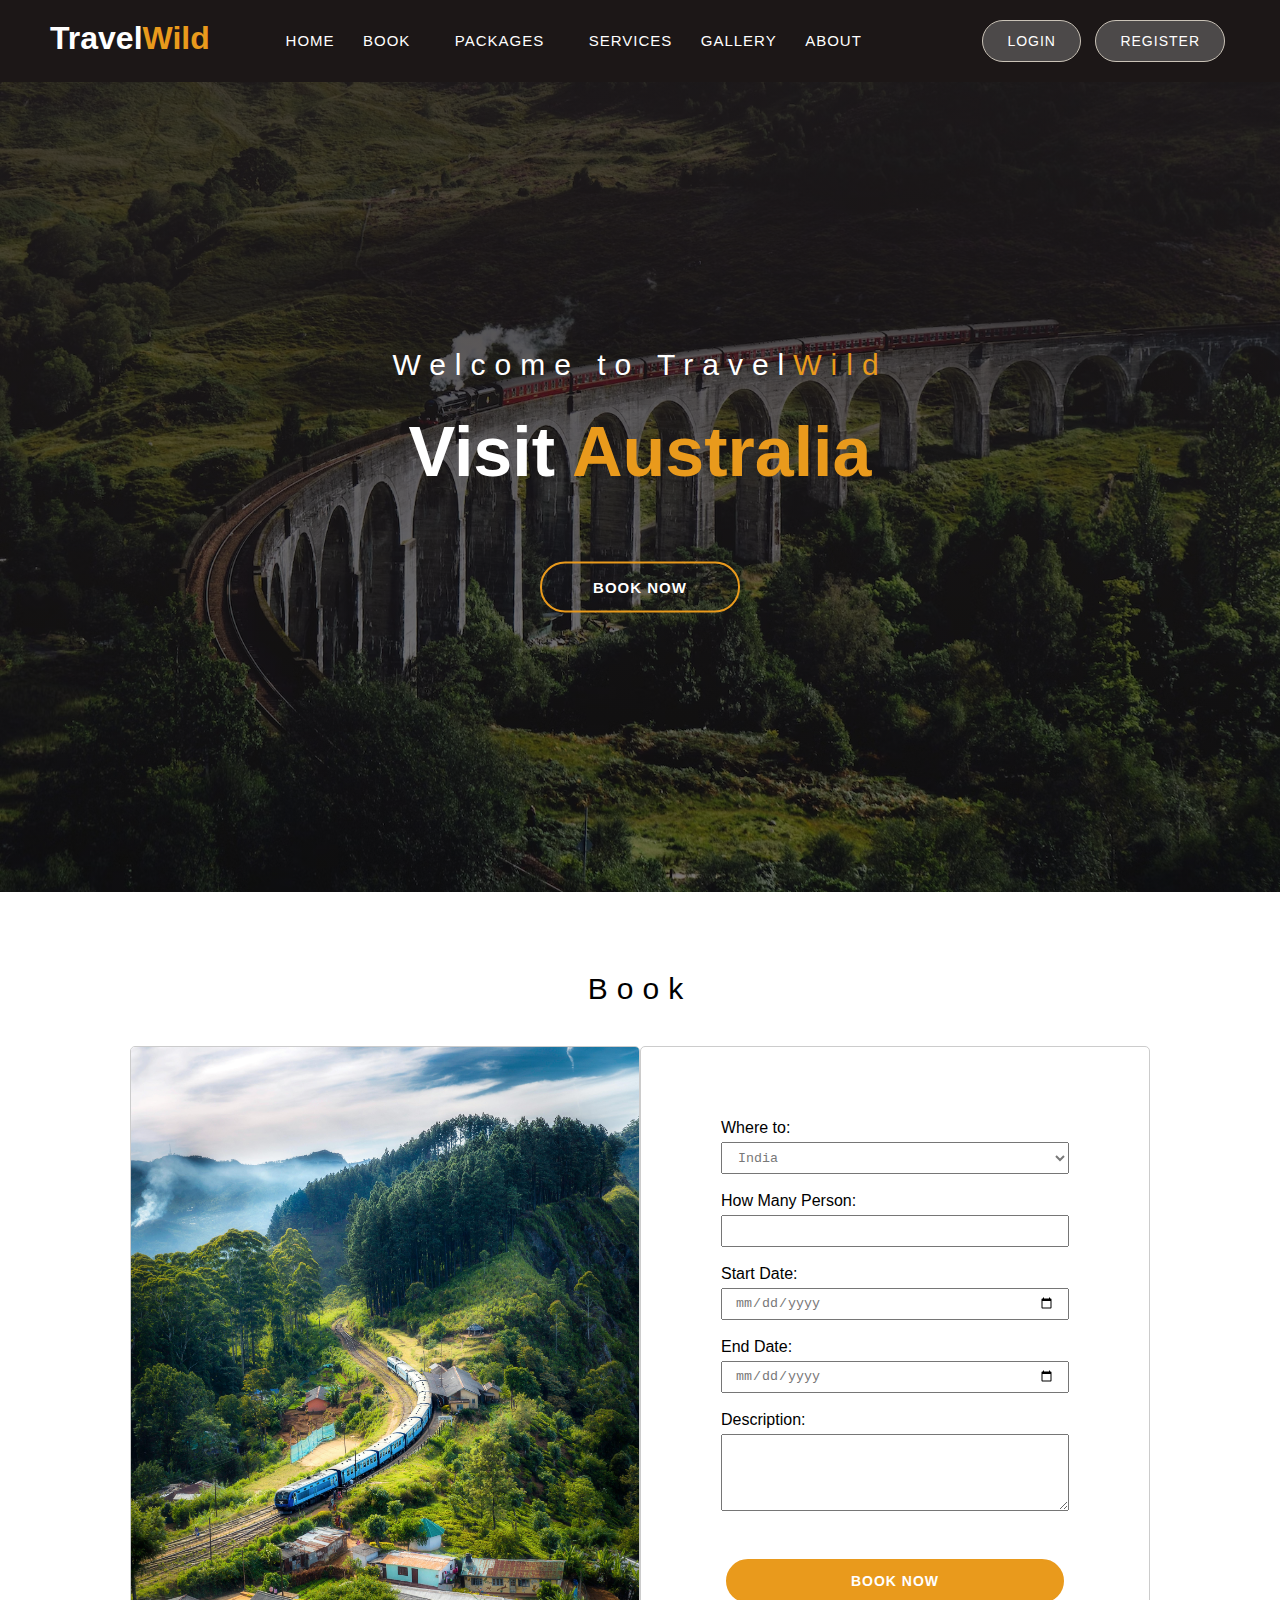
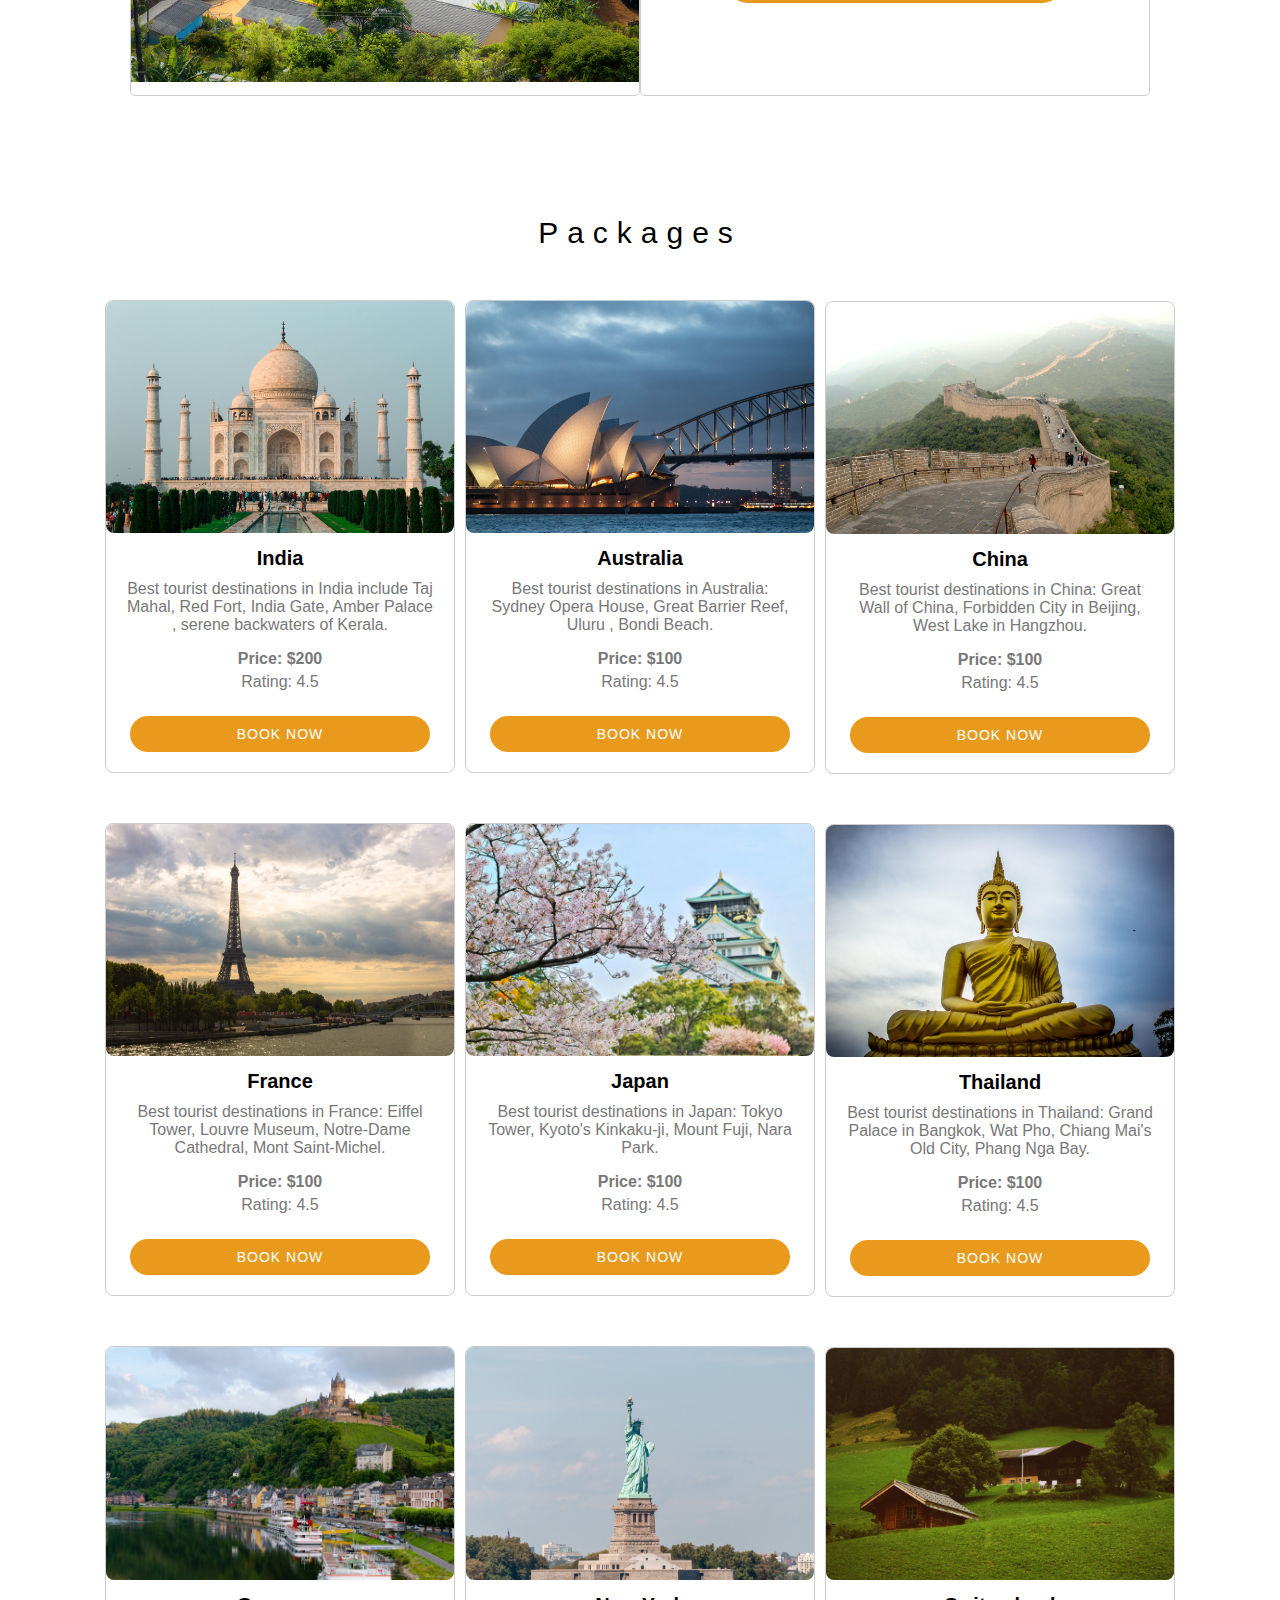
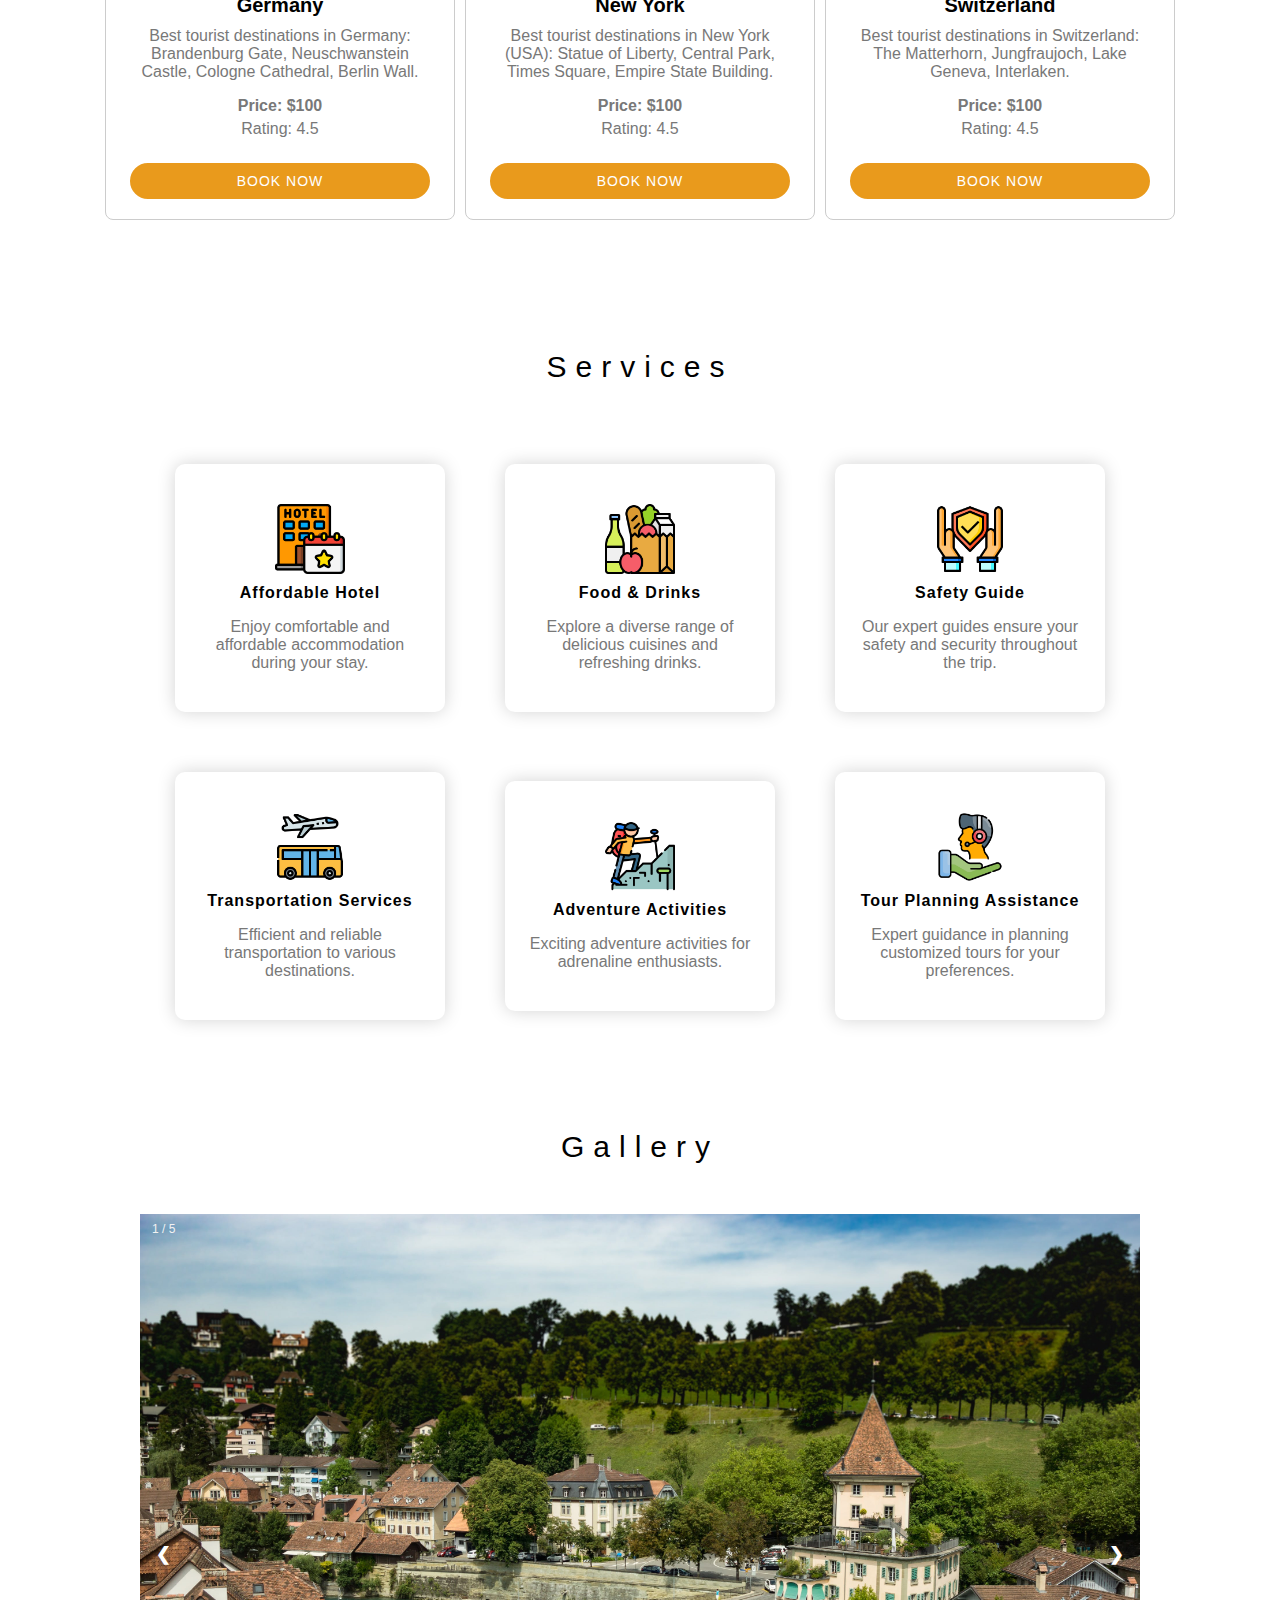
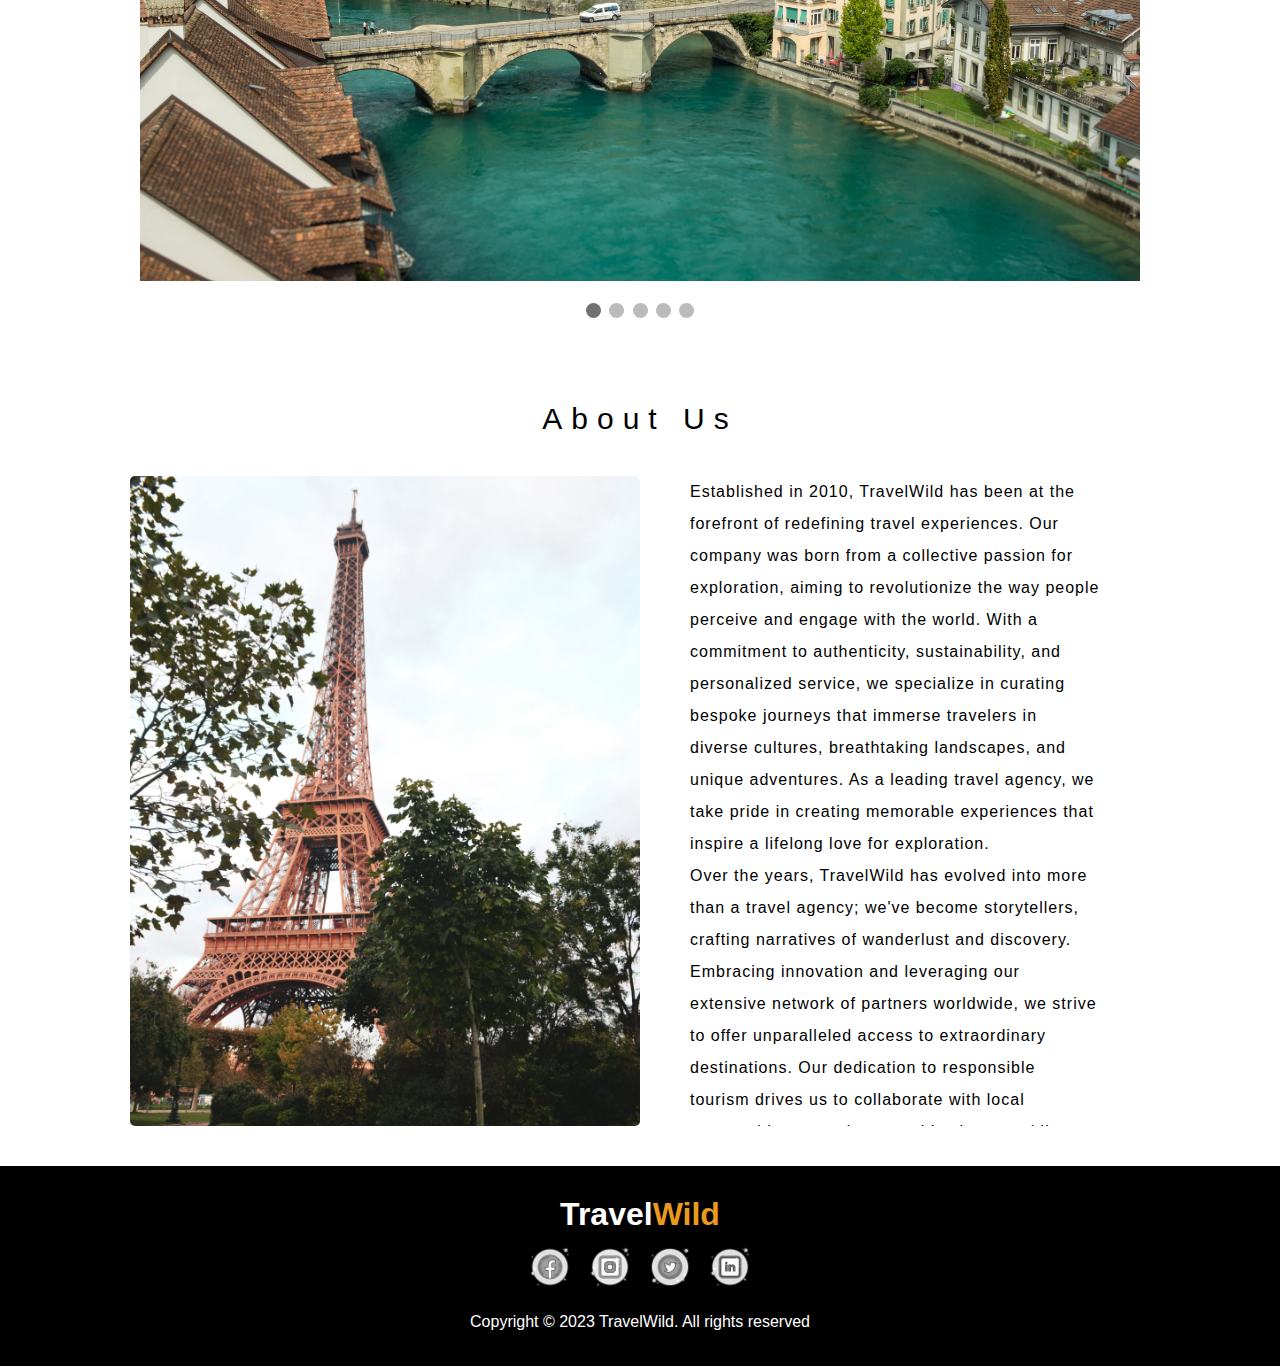
<file: index.html>
<!DOCTYPE html>
<html lang="en">

<head>
    <meta charset="UTF-8">
    <meta http-equiv="X-UA-Compatible" content="IE=edge">
    <meta name="viewport" content="width=device-width, initial-scale=1.0">
    <title>TravelWild</title>
    <link rel="stylesheet" href="style.css">
</head>

<body>

    <!-- nav bar and hero section  -->
    <div class="navbar">
        <label for="" class="logo">Travel<span class="color-text">Wild</span></label>
        <ul>
            <li><a href="#home">Home</a></li>
            <li><a href="#book">Book</a></li>
            <span class="dropdown">
                <li class="dropbtn"><a href="#packages">Packages</a></li>
                <div class="dropdown-content">
                    <a href="#us">United States</a>
                    <a href="#india">India</a>
                    <a href="#france">France</a>
                    <a href="#germany">Germany</a>
                </div>
            </span>
            <li><a href="#services">Services</a></li>
            <li><a href="#gallery">Gallery</a></li>
            <li><a href="#about">About</a></li>
        </ul>
        <div class="user-buttons">
            <button type="button" class="nav-btn"><a href="login.html" style="text-decoration: none; color: white;">Login</a></button>
            <button type="button" class="nav-btn"><a href="register.html" style="text-decoration: none; color: white;">Register</a></button>
        </div>


    </div>
    <div class="banner" id="home">
        <div class="content">
            <h3>Welcome to Travel<span>Wild</span></h3>
            <h1>Visit <span id="placeName"> Placename</span></h1>
            <div>
                <button type="button"><span class="rolling"></span>Book Now</button>
            </div>
        </div>
    </div>
    <!-- end of nav bar and hero section -->

    <!-- form section -->

    <h3 id="book">Book</h3>
    <div class="container">
        <div class="half-width">
            <img src="images/contact-form-image.jpg" alt="Brand Image">
        </div>
        <div class="half-width">
            <form id="bookingForm">
                <label for="whereTo" class="input-label">Where to:</label>
                <select class="input" id="whereTo" name="whereTo">
                    <option value="place1">India</option>
                    <option value="place2">France</option>
                    <option value="place3">Germany</option>
                    <option value="place4">United States</option>
                    <option value="place5">Japan</option>
                    <option value="place6">Australia</option>
                </select><br>

                <label for="personCount" class="input-label">How Many Person:</label>
                <input type="number" class="input" id="personCount" name="personCount" min="1" required><br>

                <label for="startDate" class="input-label">Start Date:</label>
                <input type="date" class="input" id="startDate" name="startDate" min="" required><br>

                <label for="endDate" class="input-label">End Date:</label>
                <input type="date" class="input" id="endDate" name="endDate" min="" required><br>

                <label for="description" class="input-label">Description:</label>
                <textarea id="description" name="description" rows="5" cols="30" minlength="50" maxlength="500"
                    required>
                </textarea><br>

                <button type="submit" class="btn" id="bookNow">Book Now</button>
            </form>

        </div>
    </div>

    <!-- end of form section -->

    <!-- cards-sections -->
    <h3 id="packages">Packages</h3>
    <div class="package-section">

        <div class="package-row">
            <div class="package-card" id="india">
                <img src="images/taj-mahal.jpg" alt="Place 1">
                <h2>India</h2>
                <p>Best tourist destinations in India include Taj Mahal, Red Fort, India Gate, Amber Palace , serene
                    backwaters of Kerala.</p>
                <p class="package-price">Price: $200</p>
                <p>Rating: 4.5</p>
                <button class="book-package btn">Book Now</button>
            </div>

            <div class="package-card" id="france">
                <img src="images/eiffel-tower.jpg" alt="Place 1">
                <h2>France</h2>
                <p>Best tourist destinations in France: Eiffel Tower, Louvre Museum, Notre-Dame Cathedral, Mont
                    Saint-Michel.</p>
                <p class="package-price">Price: $100</p>
                <p>Rating: 4.5</p>
                <button class="book-package btn">Book Now</button>
            </div>

            <div class="package-card" id="germany">
                <img src="images/germany.jpg" alt="Place 1">
                <h2>Germany</h2>
                <p>Best tourist destinations in Germany: Brandenburg Gate, Neuschwanstein Castle, Cologne Cathedral,
                    Berlin Wall.</p>
                <p class="package-price">Price: $100</p>
                <p>Rating: 4.5</p>
                <button class="book-package btn">Book Now</button>
            </div>
        </div>
        <div class="package-row">
            <div class="package-card">
                <img src="images/australia.jpg" alt="Place 1">
                <h2>Australia</h2>
                <p>Best tourist destinations in Australia: Sydney Opera House, Great Barrier Reef, Uluru , Bondi Beach.
                </p>
                <p class="package-price">Price: $100</p>
                <p>Rating: 4.5</p>
                <button class="book-package btn">Book Now</button>
            </div>

            <div class="package-card">
                <img src="images/japan.jpg" alt="Place 1">
                <h2>Japan</h2>
                <p>Best tourist destinations in Japan: Tokyo Tower, Kyoto's Kinkaku-ji, Mount Fuji, Nara Park.</p>
                <p class="package-price">Price: $100</p>
                <p>Rating: 4.5</p>
                <button class="book-package btn">Book Now</button>
            </div>

            <div class="package-card" id="us">
                <img src="images/new-york.jpg" alt="Place 1">
                <h2>New York</h2>
                <p>Best tourist destinations in New York (USA): Statue of Liberty, Central Park, Times Square, Empire
                    State Building.</p>
                <p class="package-price">Price: $100</p>
                <p>Rating: 4.5</p>
                <button class="book-package btn">Book Now</button>
            </div>
        </div>
        <div class="package-row">
            <div class="package-card">
                <img src="images/china.jpg" alt="Place 1">
                <h2>China</h2>
                <p>Best tourist destinations in China: Great Wall of China, Forbidden City in Beijing, West Lake in
                    Hangzhou.</p>
                <p class="package-price">Price: $100</p>
                <p>Rating: 4.5</p>
                <button class="book-package btn">Book Now</button>
            </div>

            <div class="package-card">
                <img src="images/thailand.jpg" alt="Place 1">
                <h2>Thailand</h2>
                <p>Best tourist destinations in Thailand: Grand Palace in Bangkok, Wat Pho, Chiang Mai's Old City, Phang
                    Nga Bay.</p>
                <p class="package-price">Price: $100</p>
                <p>Rating: 4.5</p>
                <button class="book-package btn">Book Now</button>
            </div>

            <div class="package-card">
                <img src="images/switzerland.jpg" alt="Place 1">
                <h2>Switzerland</h2>
                <p>Best tourist destinations in Switzerland: The Matterhorn, Jungfraujoch, Lake Geneva, Interlaken.</p>
                <p class="package-price">Price: $100</p>
                <p>Rating: 4.5</p>
                <button class="book-package btn">Book Now</button>
            </div>
        </div>
    </div>
    <!-- end of cards section -->

    <!-- services section -->
    <h3 id="services">Services</h3>
    <div class="services-section">
        <div class="service-card">
            <img src="images/hotel.png" alt="phone">
            <h4>Affordable Hotel</h4>
            <p>Enjoy comfortable and affordable accommodation during your stay.</p>
        </div>
        <div class="service-card">
            <img src="images/food-drink.png" alt="phone">
            <h4>Food & Drinks</h4>
            <p>Explore a diverse range of delicious cuisines and refreshing drinks.</p>
        </div>
        <div class="service-card">
            <img src="images/safety-guide.png" alt="phone">
            <h4>Safety Guide</h4>
            <p>Our expert guides ensure your safety and security throughout the trip.</p>
        </div>
        <div class="service-card">
            <img src="images/transportation.png" alt="phone">
            <h4>Transportation Services</h4>
            <p>Efficient and reliable transportation to various destinations.</p>
        </div>
        <div class="service-card">
            <img src="images/adventure.png" alt="phone">
            <h4>Adventure Activities</h4>
            <p>Exciting adventure activities for adrenaline enthusiasts.</p>
        </div>
        <div class="service-card">
            <img src="images/assistance.png" alt="phone">
            <h4>Tour Planning Assistance</h4>
            <p>Expert guidance in planning customized tours for your preferences.</p>
        </div>
    </div>

    <!-- end od services section -->

    <!-- image gallery section -->
    <h3 id="gallery">Gallery</h3>

    <div class="slideshow-container">

        <!-- Full-width images with number and caption text -->
        <div class="mySlides fade">
            <div class="numbertext">1 / 5</div>
            <img src="images/slide-1.jpg" style="width:100%">
        </div>

        <div class="mySlides fade">
            <div class="numbertext">2 / 5</div>
            <img src="images/slide-2.jpg" style="width:100%">
        </div>

        <div class="mySlides fade">
            <div class="numbertext">3 / 5</div>
            <img src="images/slide-3.jpg" style="width:100%">
        </div>

        <div class="mySlides fade">
            <div class="numbertext">4 / 5</div>
            <img src="images/slide-4.jpg" style="width:100%">
        </div>

        <div class="mySlides fade">
            <div class="numbertext">5 / 5</div>
            <img src="images/slide-5.jpg" style="width:100%">
        </div>

        <!-- Next and previous buttons -->
        <a class="prev" onclick="plusSlides(-1)">&#10094;</a>
        <a class="next" onclick="plusSlides(1)">&#10095;</a>
    </div>
    <br>

    <!-- The dots/circles -->
    <div style="text-align:center">
        <span class="dot" onclick="currentSlide(1)"></span>
        <span class="dot" onclick="currentSlide(2)"></span>
        <span class="dot" onclick="currentSlide(3)"></span>
        <span class="dot" onclick="currentSlide(4)"></span>
        <span class="dot" onclick="currentSlide(5)"></span>
    </div>
    <!-- end of image gallery section -->


    <!-- about section -->
    <h3 id="about">About Us</h3>
    <div class="container about-us">
        <div class="half-width">
            <img src="images/eiffel-abou-us.jpg" alt="Brand Image">
        </div>
        <div class="half-width">
            <div class="about-us-content">
                <p>Established in 2010, TravelWild has been at the forefront of redefining travel experiences. Our
                    company was born from a collective passion for exploration, aiming to revolutionize the way people
                    perceive and engage with the world. With a commitment to authenticity, sustainability, and
                    personalized service, we specialize in curating bespoke journeys that immerse travelers in diverse
                    cultures, breathtaking landscapes, and unique adventures. As a leading travel agency, we take pride
                    in creating memorable experiences that inspire a lifelong love for exploration.
                </p>
                <p>
                    Over the years, TravelWild has evolved into more than a travel agency; we've become storytellers,
                    crafting narratives of wanderlust and discovery. Embracing innovation and leveraging our extensive
                    network of partners worldwide, we strive to offer unparalleled access to extraordinary destinations.
                    Our dedication to responsible tourism drives us to collaborate with local communities, ensuring a
                    positive impact while preserving the integrity of each place we visit. With a relentless pursuit of
                    excellence, we invite you to embark on a transformative journey with us, where every adventure is
                    infused with passion, purpose, and a sense of profound connection to the world around us.
                </p>
            </div>
        </div>
    </div>

    <!-- end of about section -->

    <!-- footer section  -->
    <section id="footer">
        <div class="footer container">
            <div class="brand">
                <label for="" class="logo">Travel<span class="color-text">Wild</span></label>
            </div>
            <div class="social-icon">
                <div class="social-item">
                    <a href="https://www.facebook.com/" target="_blank"><img src="images/facebook-icon.png"></a>
                </div>
                <div class="social-item">
                    <a href="https://www.instagram.com/" target="_blank"><img src="images/instagram-icon.png"></a>
                </div>
                <div class="social-item">
                    <a href="https://twitter.com/" target="_blank"><img src="images/twitter-icon.png"></a>
                </div>
                <div class="social-item">
                    <a href="https://www.linkedin.com/" target="_blank"><img src="images/linkedin-icon.png"></a>
                </div>
            </div>
            <p>Copyright © 2023 TravelWild. All rights reserved</p>
        </div>
    </section>
    <!-- end of footer section  -->




    <!-- javasrcipt code -->

    <script src="https://code.jquery.com/jquery-3.6.0.min.js"></script>
    <script>
        // change placenames
        const placeNames = ["United States", "India", "France", "Germany", "Australia", "Japan"];
        let currentIndex = 0;

        function changePlaceName() {
            document.getElementById("placeName").textContent = placeNames[currentIndex];
            currentIndex = (currentIndex + 1) % placeNames.length;
        }

        setInterval(changePlaceName, 200);


        // book now form
        $(document).ready(function () {
            $('#bookingForm').submit(function (event) {
                event.preventDefault();

                // Validation
                if (this.checkValidity()) {
                    alert("Booking successful");
                } else {
                    this.reportValidity();
                }
            });
        });

        // Set minimum value for Start Date as today's date
        var today = new Date().toISOString().split('T')[0];
        document.getElementById('startDate').min = today;

        // Set minimum value for End Date as the selected Start Date
        $('#startDate').change(function () {
            document.getElementById('endDate').min = this.value;
        });



        // javascript for image slider
        let slideIndex = 1;
        showSlides(slideIndex);

        // Next/previous controls
        function plusSlides(n) {
            showSlides(slideIndex += n);
        }

        // Thumbnail image controls
        function currentSlide(n) {
            showSlides(slideIndex = n);
        }

        function showSlides(n) {
            let i;
            let slides = document.getElementsByClassName("mySlides");
            let dots = document.getElementsByClassName("dot");
            if (n > slides.length) { slideIndex = 1 }
            if (n < 1) { slideIndex = slides.length }
            for (i = 0; i < slides.length; i++) {
                slides[i].style.display = "none";
            }
            for (i = 0; i < dots.length; i++) {
                dots[i].className = dots[i].className.replace(" active", "");
            }
            slides[slideIndex - 1].style.display = "block";
            dots[slideIndex - 1].className += " active";
        }


    </script>

    <!-- end of javascript code -->
</body>

</html>
</file>
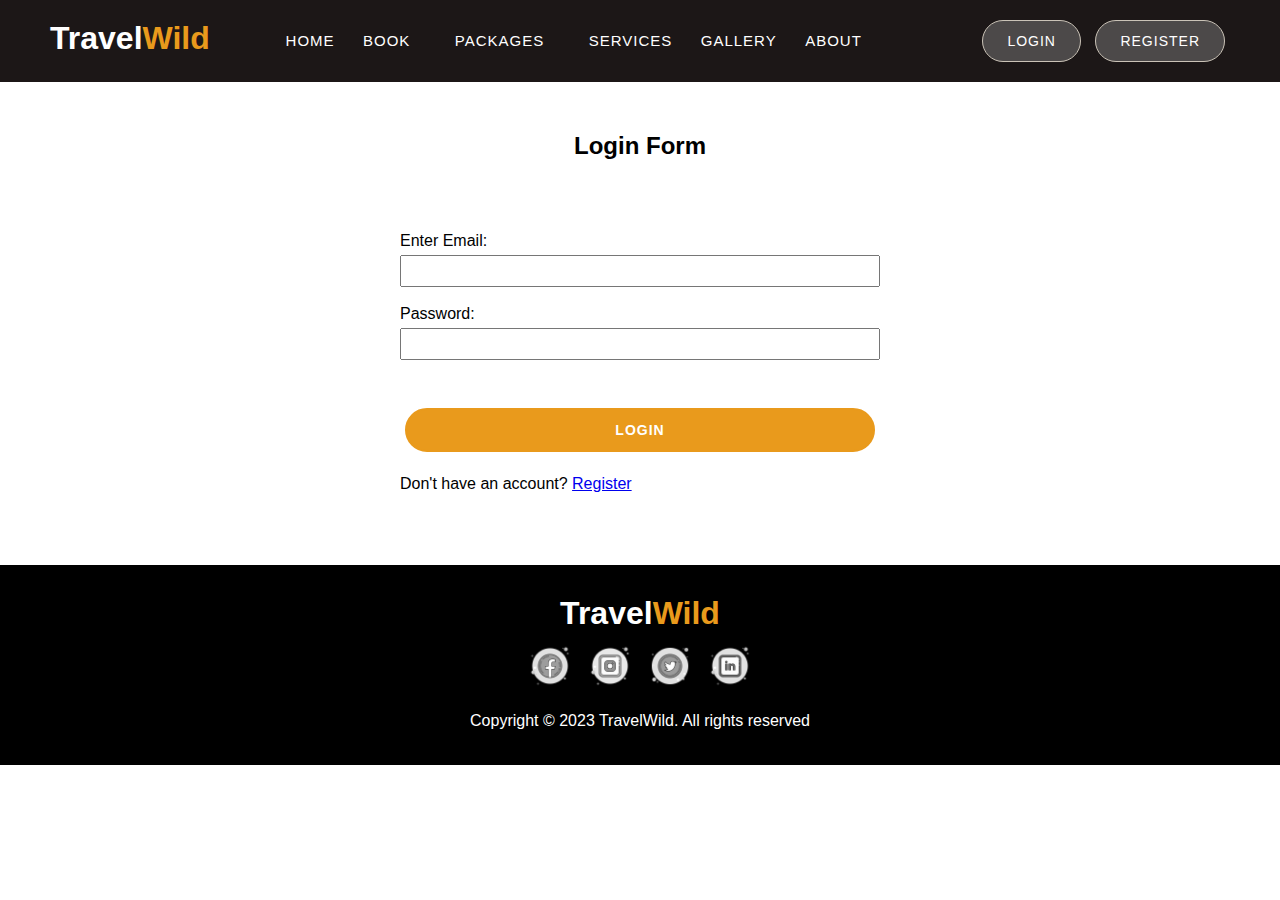
<file: login.html>
<!DOCTYPE html>
<html lang="en">

<head>
    <meta charset="UTF-8">
    <meta http-equiv="X-UA-Compatible" content="IE=edge">
    <meta name="viewport" content="width=device-width, initial-scale=1.0">
    <title>TravelWild-Login</title>
    <link rel="stylesheet" href="style.css">
    <link rel="stylesheet" href="https://cdnjs.cloudflare.com/ajax/libs/font-awesome/6.1.2/css/all.min.css">
</head>

<body>
    <!-- navbar -->
    <div class="navbar">
        <label for="" class="logo">Travel<span class="color-text">Wild</span></label>
        <ul>
            <li><a href="index.html#home">Home</a></li>
            <li><a href="index.html#book">Book</a></li>
            <span class="dropdown">
                <li class="dropbtn"><a href="index.html#packages">Packages</a></li>
                <div class="dropdown-content">
                    <a href="index.html#us">United States</a>
                    <a href="index.html#india">India</a>
                    <a href="index.html#france">France</a>
                    <a href="index.html#germany">Germany</a>
                </div>
            </span>
            <li><a href="index.html#services">Services</a></li>
            <li><a href="index.html#gallery">Gallery</a></li>
            <li><a href="index.html#about">About</a></li>
        </ul>
        <div class="user-buttons">
            <button type="button" class="nav-btn"><a href="login.html" style="text-decoration: none; color: white;">Login</a></button>
            <button type="button" class="nav-btn"><a href="register.html" style="text-decoration: none; color: white;">Register</a></button>
        </div>


    </div>

    <!-- login page -->
    <div class="login-form-container">
        <h2>Login Form</h2>

        <form id="LoginForm">

            <label for="email" class="input-label">Enter Email:</label>
            <input type="email" class="input" id="email" name="email"required><br>

            <label for="password" class="input-label">Password:</label>
            <input type="password" class="input" id="password" name="password" required><br>

            <button type="submit" class="btn" id="bookNow">Login</button><br>
            <p>Don't have an account? <a href="register.html">Register</a></p>
        </form>
    </div>


    <!-- footer -->
    <section id="footer">
        <div class="footer container">
            <div class="brand">
                <label for="" class="logo">Travel<span class="color-text">Wild</span></label>
            </div>
            <div class="social-icon">
                <div class="social-item">
                    <a href="https://www.facebook.com/" target="_blank"><img src="images/facebook-icon.png"></a>
                </div>
                <div class="social-item">
                    <a href="https://www.instagram.com/" target="_blank"><img src="images/instagram-icon.png"></a>
                </div>
                <div class="social-item">
                    <a href="https://twitter.com/" target="_blank"><img src="images/twitter-icon.png"></a>
                </div>
                <div class="social-item">
                    <a href="https://www.linkedin.com/" target="_blank"><img src="images/linkedin-icon.png"></a>
                </div>
            </div>
            <p>Copyright © 2023 TravelWild. All rights reserved</p>
        </div>
    </section>


    <!-- JavaScript for form validation -->
    <script>
        document.addEventListener("DOMContentLoaded", function () {
            document.getElementById("LoginForm").addEventListener("submit", function (event) {
                event.preventDefault();

                // Validation
                const email = document.getElementById("email").value.trim();
                const password = document.getElementById("password").value;

                if (email === "" || password === "") {
                    alert("Please fill in both email and password.");
                    return;
                }

                // Additional validation if needed

                // Submit the form if validation passes
                alert("Login successful");
                this.reset(); // Reset the form after successful submission
            });
        });
    </script>
    <!-- End of JavaScript code -->
</body>

</html>
</file>
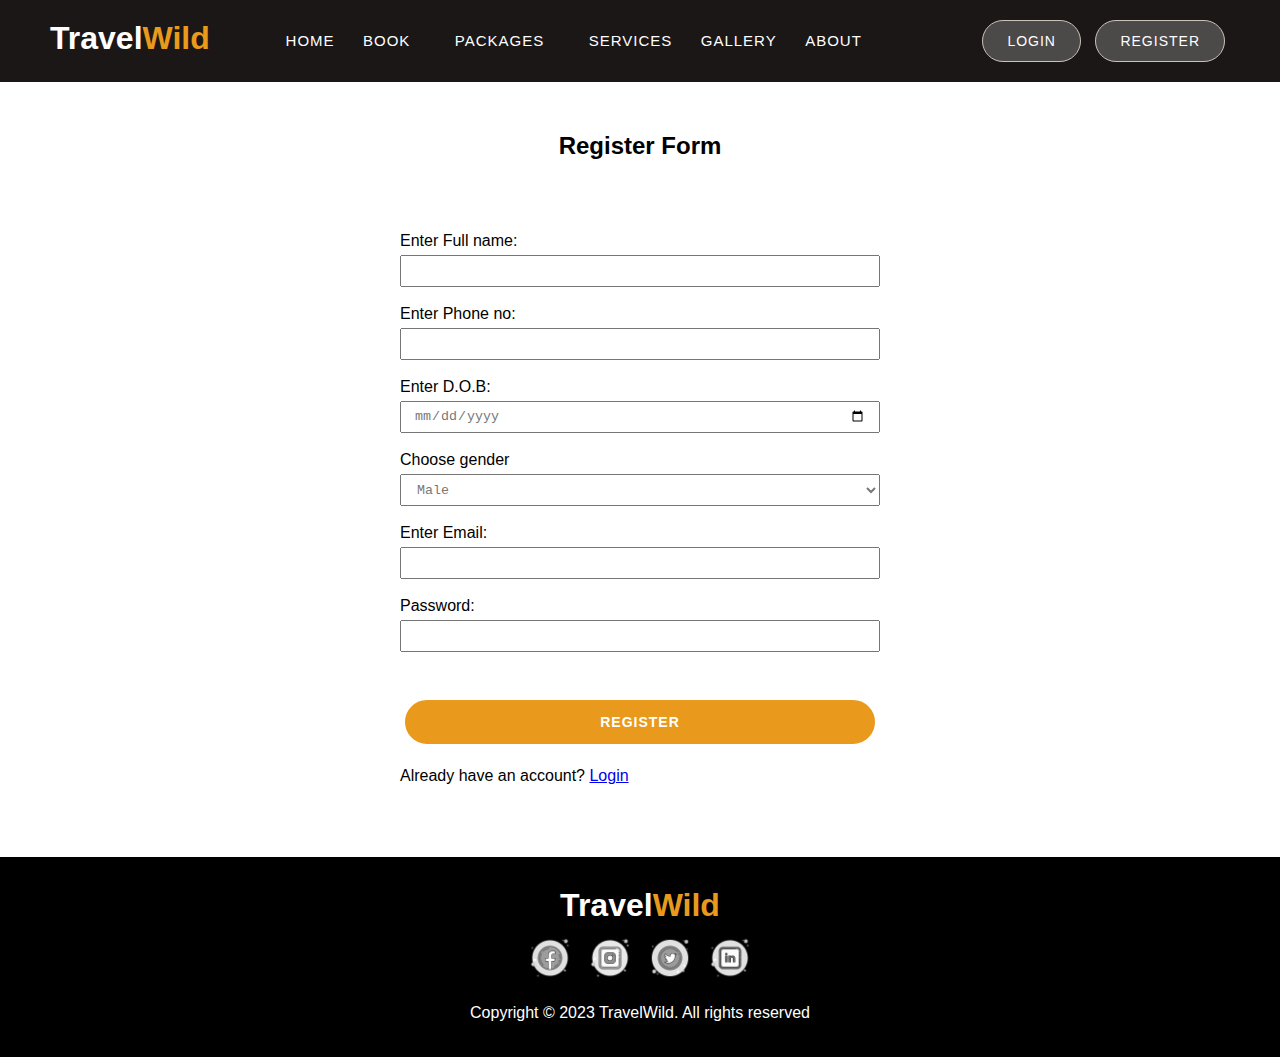
<file: register.html>
<!DOCTYPE html>
<html lang="en">

<head>
    <meta charset="UTF-8">
    <meta http-equiv="X-UA-Compatible" content="IE=edge">
    <meta name="viewport" content="width=device-width, initial-scale=1.0">
    <title>TravelWild-Register</title>
    <link rel="stylesheet" href="style.css">
    <link rel="stylesheet" href="https://cdnjs.cloudflare.com/ajax/libs/font-awesome/6.1.2/css/all.min.css">
</head>

<body>
    <!-- navbar -->
    <div class="navbar">
        <label for="" class="logo">Travel<span class="color-text">Wild</span></label>
        <ul>
            <li><a href="index.html#home">Home</a></li>
            <li><a href="index.html#book">Book</a></li>
            <span class="dropdown">
                <li class="dropbtn"><a href="index.html#packages">Packages</a></li>
                <div class="dropdown-content">
                    <a href="index.html#us">United States</a>
                    <a href="index.html#india">India</a>
                    <a href="index.html#france">France</a>
                    <a href="index.html#germany">Germany</a>
                </div>
            </span>
            <li><a href="index.html#services">Services</a></li>
            <li><a href="index.html#gallery">Gallery</a></li>
            <li><a href="index.html#about">About</a></li>
        </ul>
        <div class="user-buttons">
            <button type="button" class="nav-btn"><a href="login.html"
                    style="text-decoration: none; color: white;">Login</a></button>
            <button type="button" class="nav-btn"><a href="register.html"
                    style="text-decoration: none; color: white;">Register</a></button>
        </div>


    </div>

    <!-- login page -->
    <div class="login-form-container">
        <h2>Register Form</h2>

        <form id="LoginForm">

            <label for="fullname" class="input-label">Enter Full name:</label>
            <input type="text" class="input" id="fullname" name="fullname" required><br>

            <label for="contact" class="input-label">Enter Phone no:</label>
            <input type="tel" class="input" id="contact" name="contact" required><br>

            <label for="dob" class="input-label">Enter D.O.B:</label>
            <input type="date" class="input" id="dob" name="dob" min="" required><br>

            <label for="gender" class="input-label">Choose gender</label>
                <select class="input" id="gender" name="gender">
                    <option value="place1">Male</option>
                    <option value="place2">Female</option>
                    <option value="place3">Other</option>
                </select><br>

            <label for="email" class="input-label">Enter Email:</label>
            <input type="email" class="input" id="email" name="email" required><br>

            <label for="password" class="input-label">Password:</label>
            <input type="password" class="input" id="password" name="password" required><br>

            <button type="submit" class="btn" id="bookNow">Register</button><br>
            <p>Already have an account? <a href="login.html">Login</a></p>
        </form>
    </div>


    <!-- footer -->
    <section id="footer">
        <div class="footer container">
            <div class="brand">
                <label for="" class="logo">Travel<span class="color-text">Wild</span></label>
            </div>
            <div class="social-icon">
                <div class="social-item">
                    <a href="https://www.facebook.com/" target="_blank"><img src="images/facebook-icon.png"></a>
                </div>
                <div class="social-item">
                    <a href="https://www.instagram.com/" target="_blank"><img src="images/instagram-icon.png"></a>
                </div>
                <div class="social-item">
                    <a href="https://twitter.com/" target="_blank"><img src="images/twitter-icon.png"></a>
                </div>
                <div class="social-item">
                    <a href="https://www.linkedin.com/" target="_blank"><img src="images/linkedin-icon.png"></a>
                </div>
            </div>
            <p>Copyright © 2023 TravelWild. All rights reserved</p>
        </div>
    </section>



    <!-- JavaScript for form validation -->
    <script>
        document.addEventListener("DOMContentLoaded", function () {
            document.getElementById("LoginForm").addEventListener("submit", function (event) {
                event.preventDefault();

                // Validation
                const fullname = document.getElementById("fullname").value.trim();
                const contact = document.getElementById("contact").value.trim();
                const dob = document.getElementById("dob").value;
                const email = document.getElementById("email").value.trim();
                const password = document.getElementById("password").value;

                if (fullname === "" || contact === "" || dob === "" || email === "" || password === "") {
                    alert("Please fill in all the required fields.");
                    return;
                }

                // Additional validation if needed

                // Submit the form if validation passes
                alert("Registration successful");
                this.reset(); // Reset the form after successful submission
            });
        });
    </script>
    <!-- End of JavaScript code -->
</body>

</html>
</file>
<file: style.css>
* {
    margin: 0;
    padding: 0;
    font-family: sans-serif;
}

.banner {
    width: 100%;
    height: 90vh;
    /* background: linear-gradient(rgba(28, 23, 23, 0.8), rgba(0, 0, 0, 0.5)), url(https://images.unsplash.com/photo-1505832018823-50331d70d237?q=80&w=1816&auto=format&fit=crop&ixlib=rb-4.0.3&ixid=M3wxMjA3fDB8MHxwaG90by1wYWdlfHx8fGVufDB8fHx8fA%3D%3D) no-repeat; */
    background: linear-gradient(rgba(28, 23, 23, 0.8), rgba(0, 0, 0, 0.5)), url(images/bg-image.avif) no-repeat;
    background-position: center;
    background-size: cover;
}

.navbar {
    margin: auto;
    padding: 15px 50px;
    display: flex;
    align-items: center;
    justify-content: space-between;
    background-color: rgb(28, 23, 23);
}

.logo {
    width: 120px;
    cursor: pointer;
    color: #fff;
    font-size: 32px;
    font-weight: bold;
}

.navbar ul li {
    list-style: none;
    display: inline-block;
    margin: 0 12px;
    position: relative;
}

.navbar ul li a {
    text-decoration: none;
    color: #fff;
    text-transform: uppercase;
    letter-spacing: 1px;
    font-size: 15px;
}

.navbar ul li:after {
    content: '';
    height: 3px;
    width: 0;
    background: #e99a1c;
    position: absolute;
    left: 0;
    bottom: -10px;
    transition: 0.5s;
}

.navbar ul li:hover::after {
    width: 100%;
}

/* Dropdown Button */
.dropbtn {
    color: white;
    padding: 16px;
    font-size: 16px;
    border: none;

}

/* The container <div> - needed to position the dropdown content */
.dropdown {
    position: relative;
    display: inline-block;
}

/* Dropdown Content (Hidden by Default) */
.dropdown-content {
    display: none;
    position: absolute;
    background-color: #787878;
    border-radius: 10px;
    min-width: 160px;
    box-shadow: 0px 8px 16px 0px rgba(0, 0, 0, 0.2);
    z-index: 1;
}

/* Links inside the dropdown */
.dropdown-content a {
    color: #fff;
    padding: 12px 16px;
    text-decoration: none;
    display: block;
}

/* Change color of dropdown links on hover */
.dropdown-content a:hover {
    color: #e99a1c;
}

/* Show the dropdown menu on hover */
.dropdown:hover .dropdown-content {
    display: block;
}


.nav-btn {
    width: auto;
    margin: 5px;
    font-size: 14px;
    font-weight: normal;
    padding: 12px 24px;
    border: 1.5px solid #cac3b7;
    background: #ffffff37;
    color: white;
    cursor: pointer;
    position: relative;
    overflow: hidden;
    transition: all .2s ease;
}

.nav-btn:hover {
    box-shadow: 0 0 10px #ffffffa9;
    /* color: #e99a1c; */
}

/* .nav-btn a {
    text-decoration: none;
    color: #fff;
}

.nav-btn a:hover {
    color: #e99a1c;
} */



.content {
    width: 100%;
    position: absolute;
    top: 50%;
    transform: translateY(-50%);
    text-align: center;
    color: #fff;
}

h3 {
    font-size: 30px;
    margin-top: 80px;
    font-weight: normal;
    letter-spacing: 0.3em;
    text-align: center;
}

.content h1 {
    font-size: 70px;
    margin-top: 30px;
    margin-bottom: 50px;
    font-weight: 600;
    /* font-family: fantasy; */
}

.content p {
    margin: 20px auto;
    font-weight: 100;
    line-height: 25px;
}

button {
    width: 200px;
    padding: 15px 0;
    text-align: center;
    margin: 20px 10px;
    border-radius: 25px;
    text-transform: uppercase;
    font-size: 15px;
    letter-spacing: 1px;
    font-weight: bold;
    border: 2px solid #e99a1c;
    background: transparent;
    color: white;
    cursor: pointer;
    position: relative;
    overflow: hidden;
}



.rolling {
    background: #e99a1c;
    height: 100%;
    width: 0;
    border-radius: 25px;
    position: absolute;
    left: 0;
    bottom: 0;
    z-index: -1;
    transition: .5s;
}

button:hover .rolling {
    width: 100%;
}

button:hover {
    border: none;
}

span {
    color: #e99a1c;
}




/* form section2 */

.container {
    display: flex;
    padding: 40px 130px;
}

.half-width {
    width: 50%;
    height: 650px;
    overflow: hidden;
    border: 1.2px solid #ccc;
    border-radius: 5px;
}

.half-width img {
    max-width: 100%;
}

form {
    display: flex;
    flex-direction: column;
    padding: 72px 80px;
}


label {
    margin-bottom: 5px;
}

.input {
    height: 32px;
    padding: 0 12px;
    color: #787878;
    font-family: monospace;
}

form .btn {
    margin-top: 30px;
}

.btn {
    width: auto;
    margin: 5px;
    font-size: 14px;
    font-weight: normal;
    padding: 12px 24px;
    border: 2px solid #e99a1c;
    background: #e99a1c;
    color: white;
    font-weight: bold;
    cursor: pointer;
    position: relative;
    overflow: hidden;
    transition: all .2s ease;
}

.btn:hover {
    background-color: transparent;
    color: #e99a1c;
    border: 2px solid #e99a1c;
}


/* cards section */
/* ... (Previous CSS content) ... */

.package-section {
    display: flex;
    flex-wrap: wrap;
    justify-content: center;
    align-items: center;
    padding: 0 100px;
    padding-bottom: 50px;
}

.package-row {
    /* width: calc(33.33% - 20px); */
    margin: auto;
    align-items: center;
}

.package-card {
    border: 1px solid #ccc;
    border-radius: 8px;
    text-align: center;
    max-width: 350px;
    margin-top: 50px;
    transition: all 0.2s ease;
}

.package-card:hover {
    transform: scale(1.05);
    border: none;
    box-shadow: 0px 0px 18px 0 #0000002c;
}

/* box-shadow: 0px 0px 18px 0 #0000002c;
    transition: .3s ease box-shadow; */

.package-card img {
    max-width: 100%;
    height: auto;
    border-radius: 8px;
}

.package-card h2 {
    margin: 10px;
    font-size: 20px;
    font-weight: 600;
}

.package-card p {
    padding: 0 20px;
    margin-bottom: 5px;
    color: #787878;
}

.package-price {
    font-weight: bold;
    font-size: 16px;
    margin: 16px;
}

.package-card button {
    padding: 8px 16px;
    margin: 20px;
    font-weight: normal;
    width: 300px;
}


/* services sector */
.services-section {
    display: flex;
    flex-wrap: wrap;
    padding: 50px 0 0 0;
    align-items: center;
    justify-content: center;
    /* max-width: 1200px; */
    margin: 0 100px;
}

.services-section .service-card {
    flex-direction: column;
    width: 25%;
    padding: 40px 20px;
    text-align: center;
    border-radius: 10px;
    margin: 30px;
    display: flex;
    justify-content: center;
    align-items: center;
    box-shadow: 0px 0px 18px 0 #0000002c;
    transition: .3s ease box-shadow;
}

.services-section .service-card:hover {
    box-shadow: 0px 0px 5px 0 #0000002c;
}

.services-section .service-card img {
    width: 70px;
    margin: 0 auto;
    margin-bottom: 10px;
}

.service-card h4 {
    letter-spacing: 1px;
    margin-bottom: 16px;
}

.service-card p {
    color: #787878;
}


/* image gallery section */

* {
    box-sizing: border-box
}

/* Slideshow container */
.slideshow-container {
    max-width: 1000px;
    position: relative;
    margin: 50px auto 0 auto;
}

/* Hide the images by default */
.mySlides {
    display: none;
}

.mySlides img {
    transition: .2s ease transform;
}

.mySlides img:hover {
    transform: scale(1.05);
}

/* Next & previous buttons */
.prev,
.next {
    cursor: pointer;
    position: absolute;
    top: 50%;
    width: auto;
    margin-top: -22px;
    padding: 16px;
    color: white;
    font-weight: bold;
    font-size: 18px;
    transition: 0.6s ease;
    border-radius: 0 3px 3px 0;
    user-select: none;
}

/* Position the "next button" to the right */
.next {
    right: 0;
    border-radius: 3px 0 0 3px;
}

/* On hover, add a black background color with a little bit see-through */
.prev:hover,
.next:hover {
    background-color: rgba(0, 0, 0, 0.8);
}


/* Number text (1/3 etc) */
.numbertext {
    color: #f2f2f2;
    font-size: 12px;
    padding: 8px 12px;
    position: absolute;
    top: 0;
}

/* The dots/bullets/indicators */
.dot {
    cursor: pointer;
    height: 15px;
    width: 15px;
    margin: 0 2px;
    background-color: #bbb;
    border-radius: 50%;
    display: inline-block;
    transition: background-color 0.6s ease;
}

.active,
.dot:hover {
    background-color: #717171;
}

/* Fading animation */
.fade {
    animation-name: fade;
    animation-duration: 1s;
}

@keyframes fade {
    from {
        opacity: .4
    }

    to {
        opacity: 1
    }
}


/* about us */
.about-us-content {
    padding: 0 50px;
    letter-spacing: 1px;
    line-height: 2;
}

.about-us .half-width{
    border: none;
}


/* footer section  */
#footer {
    background: black;
    text-align: center;
}

#footer .footer {
    min-height: 200px;
    flex-direction: column;
    padding-top: 30px;
    padding-bottom: 10px;
}


#footer .social-icon {
    display: flex;
    margin-bottom: 10px;
    justify-content: center;
}

#footer .social-item {
    height: 50px;
    width: 50px;
    margin: 10px 5px;
}

#footer .social-item img {
    filter: grayscale(1);
    transition: .2s ease filter;
    width: 48px;
}

#footer .social-item:hover img {
    filter: grayscale(0);
}

#footer p {
    color: white;
    font-size: 16px;
    font-weight: lighter;
}

/* end of footer section  */




/* Styles for modal */
.modal {
    display: none;
    position: fixed;
    z-index: 1;
    left: 0;
    top: 0;
    width: 100%;
    height: 100%;
    background-color: rgba(0, 0, 0, 0.5);
}

.modal-content {
    background-color: #fff;
    margin: 15% auto;
    padding: 20px;
    border-radius: 5px;
    width: 50%;
}

.close {
    color: #aaa;
    float: right;
    font-size: 28px;
    font-weight: bold;
}

.close:hover,
.close:focus {
    color: black;
    text-decoration: none;
    cursor: pointer;
}




/* login page */
.login-form-container {
    display: flex;
    flex-direction: column;
    width: 50%;
    align-items: center;
    margin-top: 50px;
    margin-left: auto;
    margin-right: auto;
}

#LoginForm {
    width: 100%;
}
</file>
